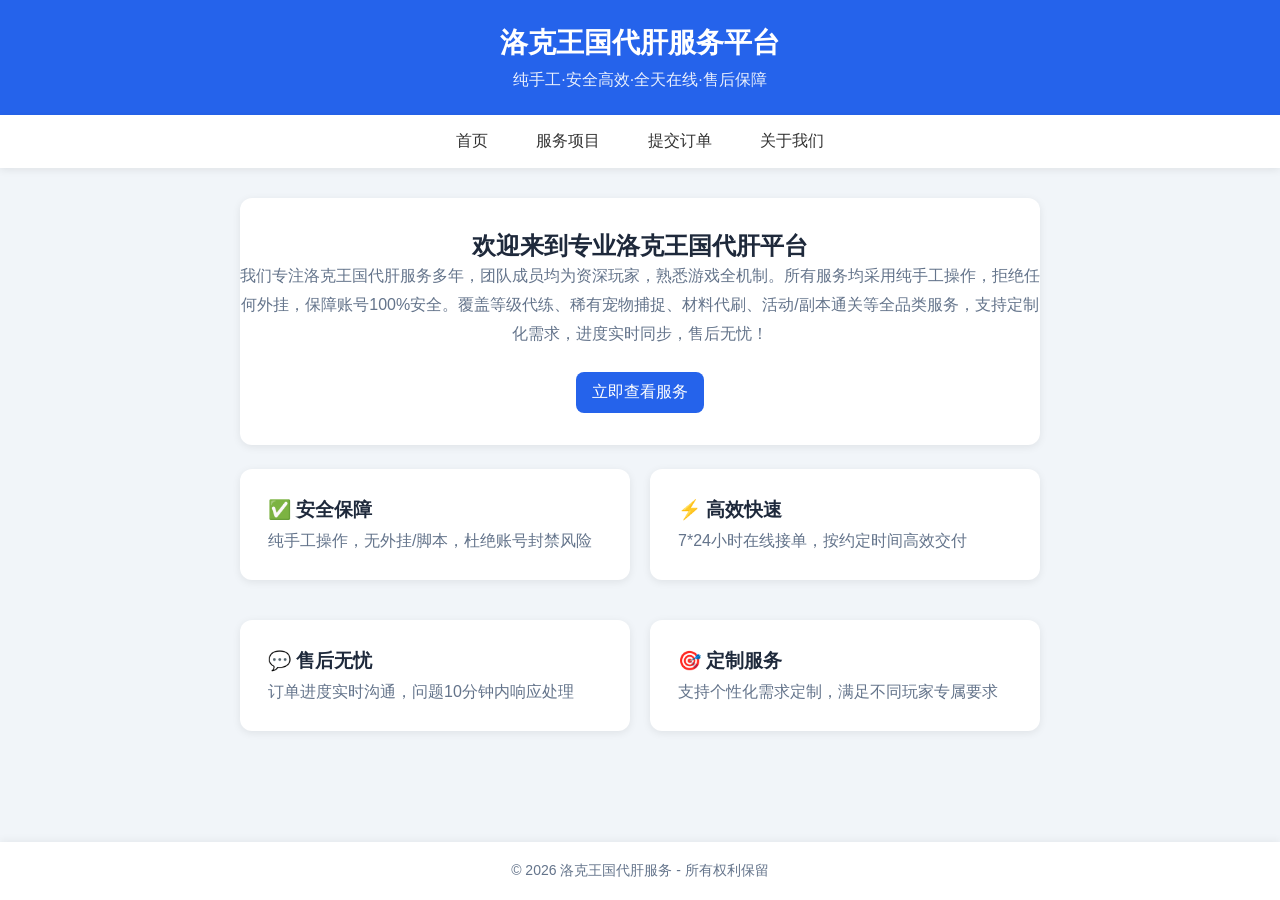
<file: index.html>
<!DOCTYPE html>
<html lang="zh-CN">
<head>
  <meta charset="UTF-8">
  <meta name="viewport" content="width=device-width, initial-scale=1.0">
  <title>洛克王国代肝服务 - 专业安全高效</title>
  <link rel="stylesheet" href="common.css"> <!-- 引入公共样式 -->
  <style>
    /* 首页专属样式 */
    .hero {
      text-align: center;
      padding: 2rem 0;
      margin-bottom: 1.5rem;
    }
    .hero p {
      line-height: 1.8;
      max-width: 800px;
      margin: 0 auto 1.5rem;
      color: var(--gray);
    }
  </style>
</head>
<body>
  <div class="header">
    <h1>洛克王国代肝服务平台</h1>
    <p>纯手工·安全高效·全天在线·售后保障</p>
  </div>

  <div class="nav">
    <ul>
      <li><a href="index.html">首页</a></li>
      <li><a href="service.html">服务项目</a></li>
      <li><a href="order.html">提交订单</a></li>
      <li><a href="about.html">关于我们</a></li>
    </ul>
  </div>

  <div class="container">
    <div class="card hero">
      <h2>欢迎来到专业洛克王国代肝平台</h2>
      <p>我们专注洛克王国代肝服务多年，团队成员均为资深玩家，熟悉游戏全机制。所有服务均采用纯手工操作，拒绝任何外挂，保障账号100%安全。覆盖等级代练、稀有宠物捕捉、材料代刷、活动/副本通关等全品类服务，支持定制化需求，进度实时同步，售后无忧！</p>
      <button class="btn" onclick="location.href='service.html'">立即查看服务</button>
    </div>

    <div class="grid">
      <div class="card">
        <h3>✅ 安全保障</h3>
        <p style="margin-top: 0.5rem; color: var(--gray);">纯手工操作，无外挂/脚本，杜绝账号封禁风险</p>
      </div>
      <div class="card">
        <h3>⚡ 高效快速</h3>
        <p style="margin-top: 0.5rem; color: var(--gray);">7*24小时在线接单，按约定时间高效交付</p>
      </div>
      <div class="card">
        <h3>💬 售后无忧</h3>
        <p style="margin-top: 0.5rem; color: var(--gray);">订单进度实时沟通，问题10分钟内响应处理</p>
      </div>
      <div class="card">
        <h3>🎯 定制服务</h3>
        <p style="margin-top: 0.5rem; color: var(--gray);">支持个性化需求定制，满足不同玩家专属要求</p>
      </div>
    </div>
  </div>

  <div class="footer">
    © 2026 洛克王国代肝服务 - 所有权利保留
    <!-- 需修改：年份/版权信息可根据实际调整 -->
  </div>
</body>
</html>
</file>
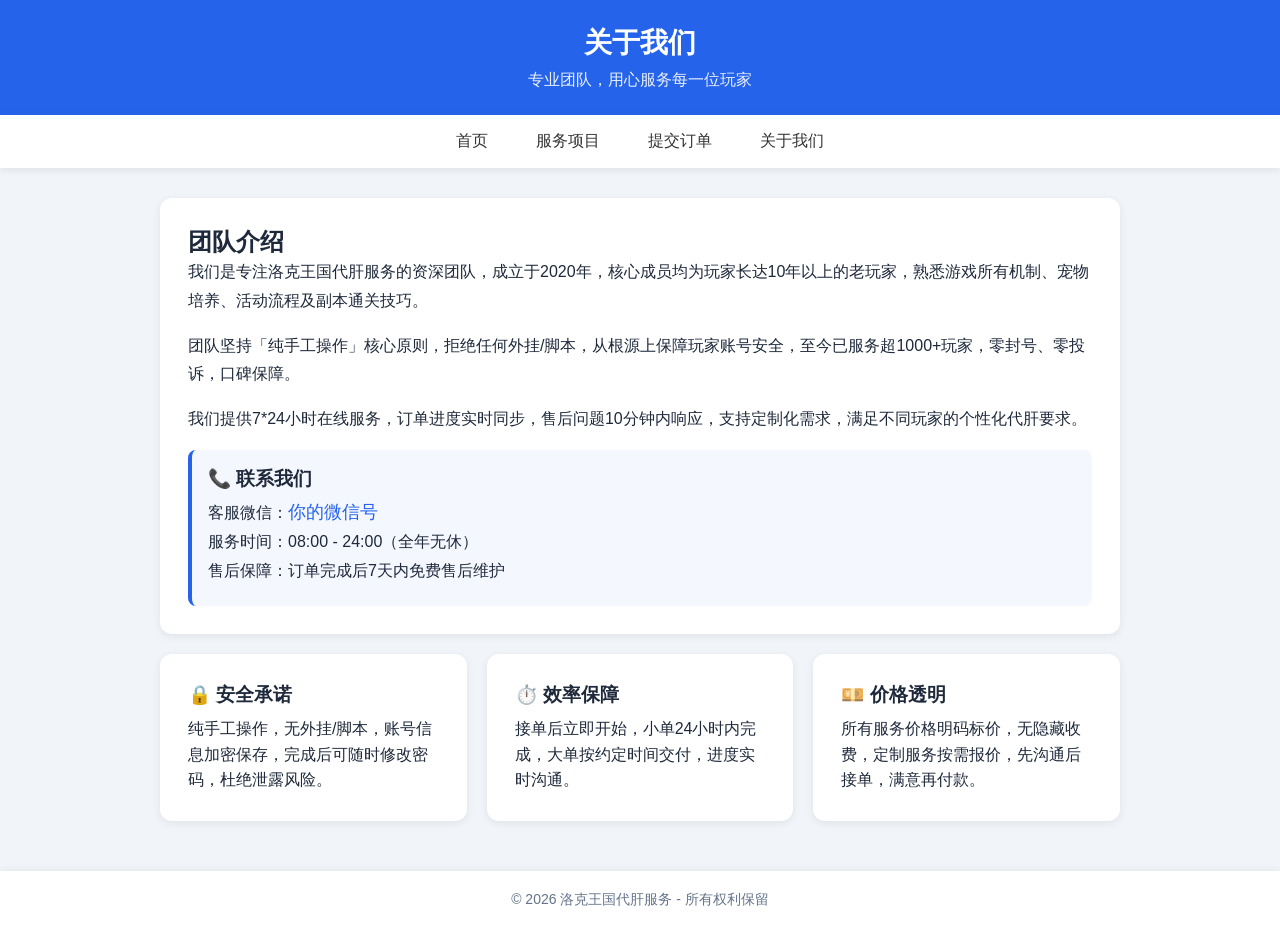
<file: about.html>
<!DOCTYPE html>
<html lang="zh-CN">
<head>
  <meta charset="UTF-8">
  <meta name="viewport" content="width=device-width, initial-scale=1.0">
  <title>关于我们 - 洛克王国代肝</title>
  <link rel="stylesheet" href="common.css"> <!-- 引入公共样式 -->
  <style>
    /* 关于我们专属样式 */
    .contact-card {
      background: rgba(37, 99, 235, 0.05);
      border-left: 4px solid var(--primary);
      padding: 1rem;
      margin-top: 1rem;
      border-radius: 0.5rem;
    }
    .contact-card p {
      margin: 0.5rem 0;
      font-weight: 500;
    }
    .contact-card .highlight {
      color: var(--primary);
      font-size: 1.1rem;
    }
  </style>
</head>
<body>
  <div class="header">
    <h1>关于我们</h1>
    <p>专业团队，用心服务每一位玩家</p>
  </div>

  <div class="nav">
    <ul>
      <li><a href="index.html">首页</a></li>
      <li><a href="service.html">服务项目</a></li>
      <li><a href="order.html">提交订单</a></li>
      <li><a href="about.html">关于我们</a></li>
    </ul>
  </div>

  <div class="container">
    <div class="card">
      <h2>团队介绍</h2>
      <p style="line-height: 1.8; margin-bottom: 1rem;">
        我们是专注洛克王国代肝服务的资深团队，成立于2020年，核心成员均为玩家长达10年以上的老玩家，熟悉游戏所有机制、宠物培养、活动流程及副本通关技巧。
      </p>
      <p style="line-height: 1.8; margin-bottom: 1rem;">
        团队坚持「纯手工操作」核心原则，拒绝任何外挂/脚本，从根源上保障玩家账号安全，至今已服务超1000+玩家，零封号、零投诉，口碑保障。
      </p>
      <p style="line-height: 1.8;">
        我们提供7*24小时在线服务，订单进度实时同步，售后问题10分钟内响应，支持定制化需求，满足不同玩家的个性化代肝要求。
      </p>

      <div class="contact-card">
        <h3>📞 联系我们</h3>
        <p>客服微信：<span class="highlight">你的微信号</span></p> <!-- 需修改：替换为实际客服微信号 -->
        <p>服务时间：08:00 - 24:00（全年无休）</p>
        <p>售后保障：订单完成后7天内免费售后维护</p>
      </div>
    </div>

    <div class="grid">
      <div class="card">
        <h3>🔒 安全承诺</h3>
        <p style="margin-top: 0.5rem; line-height: 1.6;">
          纯手工操作，无外挂/脚本，账号信息加密保存，完成后可随时修改密码，杜绝泄露风险。
        </p>
      </div>
      <div class="card">
        <h3>⏱️ 效率保障</h3>
        <p style="margin-top: 0.5rem; line-height: 1.6;">
          接单后立即开始，小单24小时内完成，大单按约定时间交付，进度实时沟通。
        </p>
      </div>
      <div class="card">
        <h3>💴 价格透明</h3>
        <p style="margin-top: 0.5rem; line-height: 1.6;">
          所有服务价格明码标价，无隐藏收费，定制服务按需报价，先沟通后接单，满意再付款。
        </p>
      </div>
    </div>
  </div>

  <div class="footer">
    © 2026 洛克王国代肝服务 - 所有权利保留
    <!-- 需修改：年份/版权信息可根据实际调整 -->
  </div>
</body>
</html>
</file>
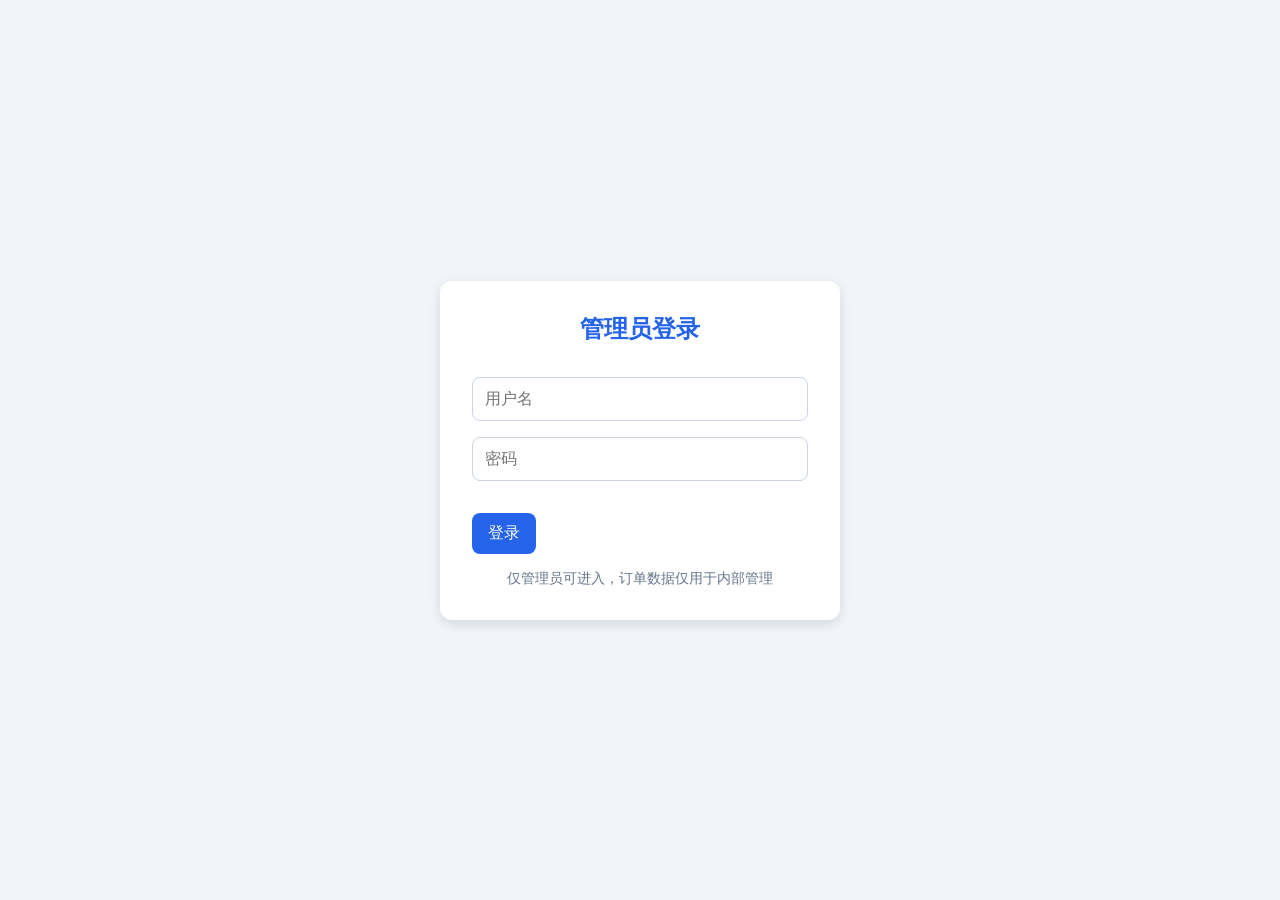
<file: admin-login.html>
<!DOCTYPE html>
<html lang="zh-CN">
<head>
  <meta charset="UTF-8">
  <meta name="viewport" content="width=device-width, initial-scale=1.0">
  <title>管理员登录</title>
  <link rel="stylesheet" href="common.css"> <!-- 引入公共样式 -->
  <style>
    /* 登录页专属样式 */
    .login-container {
      display: flex;
      align-items: center;
      justify-content: center;
      min-height: 100vh;
      padding: 1rem;
    }
    .login-card {
      background: var(--white);
      padding: 2rem;
      border-radius: 0.75rem;
      box-shadow: var(--shadow-hover);
      width: 100%;
      max-width: 400px;
    }
    .login-card h2 {
      text-align: center;
      margin-bottom: 1.5rem;
      color: var(--primary);
    }
    .tip {
      text-align: center;
      margin-top: 1rem;
      color: var(--gray);
      font-size: 0.875rem;
    }
  </style>
</head>
<body>
  <div class="login-container">
    <div class="login-card">
      <h2>管理员登录</h2>
      <input type="text" id="adminUser" placeholder="用户名" required>
      <input type="password" id="adminPwd" placeholder="密码" required>
      <button class="btn" onclick="adminLogin()" style="margin-top: 1.5rem;">登录</button>
      <p class="tip">仅管理员可进入，订单数据仅用于内部管理</p>
    </div>
  </div>

  <script>
    function adminLogin() {
      const user = document.getElementById("adminUser").value;
      const pwd = document.getElementById("adminPwd").value;

      // 需修改：替换为自己的管理员账号密码（建议复杂密码，不要用默认）
      const ADMIN_USER = "admin";
      const ADMIN_PWD = "admin123";
      const FORMBOLD_URL = "https://formbold.com/dashboard"; // 需确认FormBold后台地址

      if (user === ADMIN_USER && pwd === ADMIN_PWD) {
        alert("登录成功！即将跳转到订单后台");
        window.open(FORMBOLD_URL, "_blank");
      } else {
        alert("用户名或密码错误，请重试");
        document.getElementById("adminPwd").value = ""; // 清空密码框
      }
    }
  </script>
</body>
</html>
</file>
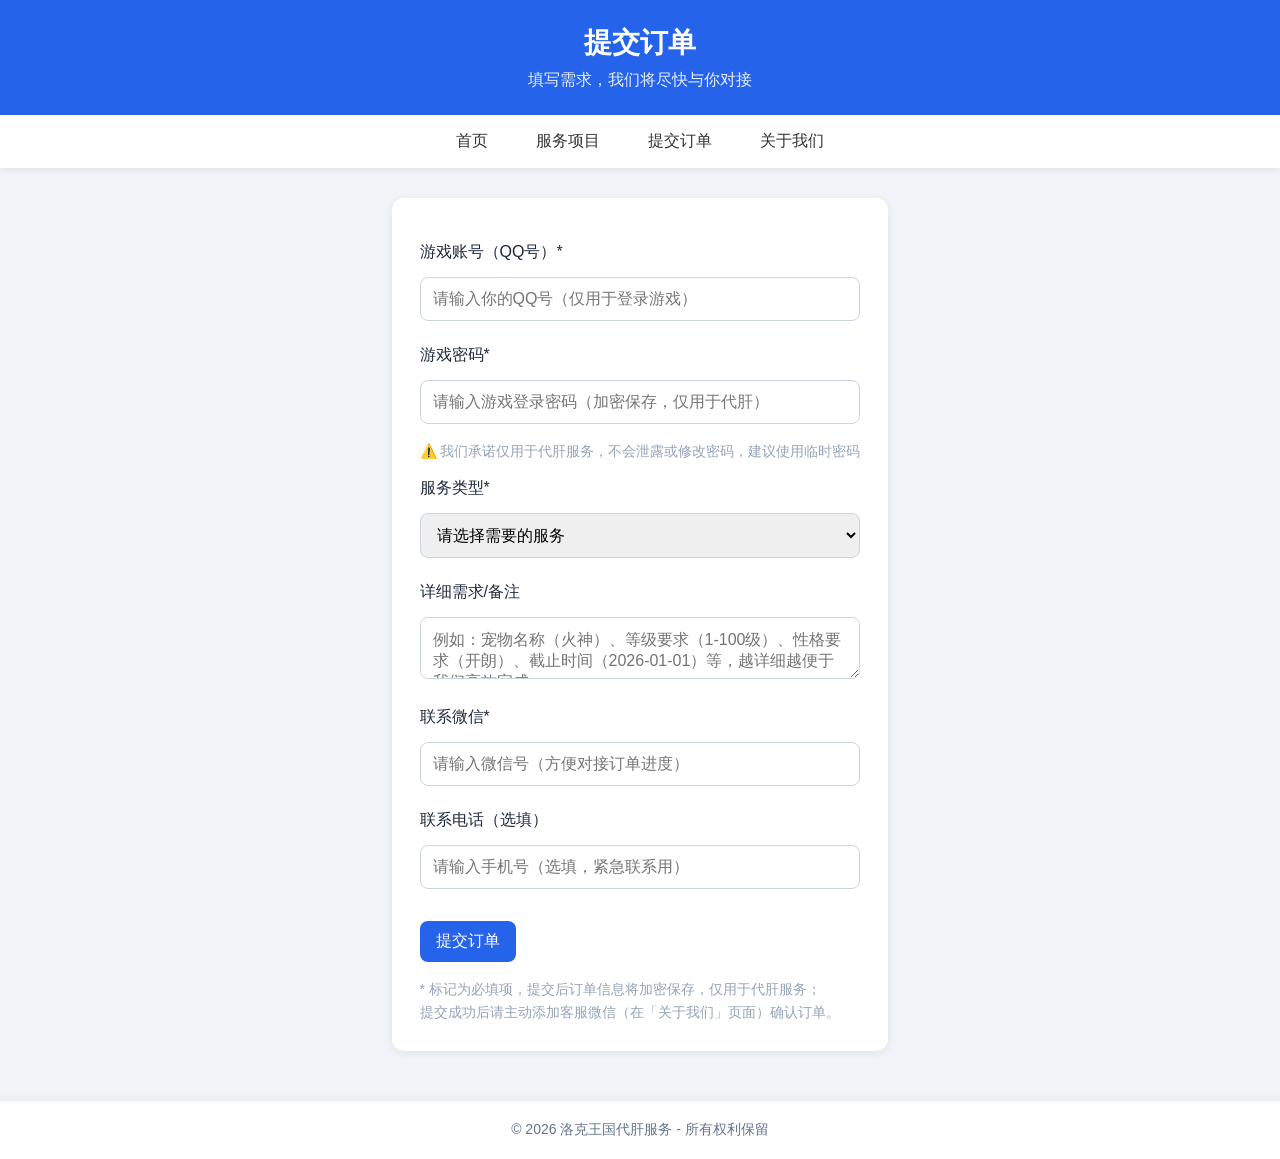
<file: order.html>
<!DOCTYPE html>
<html lang="zh-CN">
<head>
  <meta charset="UTF-8">
  <meta name="viewport" content="width=device-width, initial-scale=1.0">
  <title>提交订单 - 洛克王国代肝</title>
  <link rel="stylesheet" href="common.css"> <!-- 引入公共样式 -->
  <style>
    /* 订单页专属样式 */
    .form-tip {
      color: var(--gray-light);
      font-size: 0.875rem;
      margin-top: 0.5rem;
      line-height: 1.6;
    }
    .success-tip {
      color: #16a34a;
      text-align: center;
      margin-top: 1rem;
      display: none;
    }
  </style>
</head>
<body>
  <div class="header">
    <h1>提交订单</h1>
    <p>填写需求，我们将尽快与你对接</p>
  </div>

  <div class="nav">
    <ul>
      <li><a href="index.html">首页</a></li>
      <li><a href="service.html">服务项目</a></li>
      <li><a href="order.html">提交订单</a></li>
      <li><a href="about.html">关于我们</a></li>
    </ul>
  </div>

  <div class="container">
    <div class="card">
      <form id="orderForm" action="https://formbold.com/s/你的表单ID" method="POST" onsubmit="return validateForm()">
        <!-- 需修改：替换为自己的FormBold表单ID（https://formbold.com/ 创建表单后获取） -->

        <label for="qq">游戏账号（QQ号）*</label>
        <input type="text" name="qq" id="qq" required placeholder="请输入你的QQ号（仅用于登录游戏）" pattern="\d{5,13}" title="QQ号为5-13位数字">

        <label for="pwd">游戏密码*</label>
        <input type="password" name="pwd" id="pwd" required placeholder="请输入游戏登录密码（加密保存，仅用于代肝）">
        <p class="form-tip">⚠️ 我们承诺仅用于代肝服务，不会泄露或修改密码，建议使用临时密码</p>

        <label for="type">服务类型*</label>
        <select name="type" id="type" required>
          <option value="">请选择需要的服务</option>
          <option value="等级代练">等级代练</option>
          <option value="稀有宠物捕捉">稀有宠物捕捉</option>
          <option value="材料代肝">材料代肝</option>
          <option value="活动/副本通关">活动/副本通关</option>
          <option value="定制化服务">定制化服务</option>
        </select>

        <label for="note">详细需求/备注</label>
        <textarea name="note" id="note" placeholder="例如：宠物名称（火神）、等级要求（1-100级）、性格要求（开朗）、截止时间（2026-01-01）等，越详细越便于我们高效完成"></textarea>

        <label for="wx">联系微信*</label>
        <input type="text" name="wx" id="wx" required placeholder="请输入微信号（方便对接订单进度）">

        <label for="phone">联系电话（选填）</label>
        <input type="text" name="phone" id="phone" placeholder="请输入手机号（选填，紧急联系用）" pattern="\d{11}" title="手机号为11位数字">

        <button type="submit" class="btn" style="margin-top: 1.5rem;">提交订单</button>
        <p class="success-tip" id="successTip">✅ 订单提交成功！我们将在10分钟内通过微信联系你，请保持畅通</p>
      </form>
      <p class="form-tip" style="margin-top: 1rem;">
        * 标记为必填项，提交后订单信息将加密保存，仅用于代肝服务；<br>
        提交成功后请主动添加客服微信（在「关于我们」页面）确认订单。
      </p>
    </div>
  </div>

  <div class="footer">
    © 2026 洛克王国代肝服务 - 所有权利保留
    <!-- 需修改：年份/版权信息可根据实际调整 -->
  </div>

  <script>
    // 从URL自动填充服务类型
    window.onload = function() {
      const url = new URL(window.location.href);
      const type = url.searchParams.get("type");
      if (type) {
        document.getElementById("type").value = type;
      }
    };

    // 表单验证
    function validateForm() {
      const qq = document.getElementById("qq").value;
      const wx = document.getElementById("wx").value;
      const pwd = document.getElementById("pwd").value;

      // QQ号验证
      if (!/^\d{5,13}$/.test(qq)) {
        alert("请输入有效的QQ号（5-13位数字）");
        return false;
      }

      // 密码不能为空
      if (pwd.trim() === "") {
        alert("请输入游戏密码");
        return false;
      }

      // 微信号验证（简单判断）
      if (wx.trim() === "") {
        alert("请输入微信号，方便我们对接");
        return false;
      }

      // 提交成功提示
      setTimeout(() => {
        document.getElementById("successTip").style.display = "block";
        document.getElementById("orderForm").reset();
      }, 500);

      return true; // 允许提交到FormBold
    }
  </script>
</body>
</html>
</file>
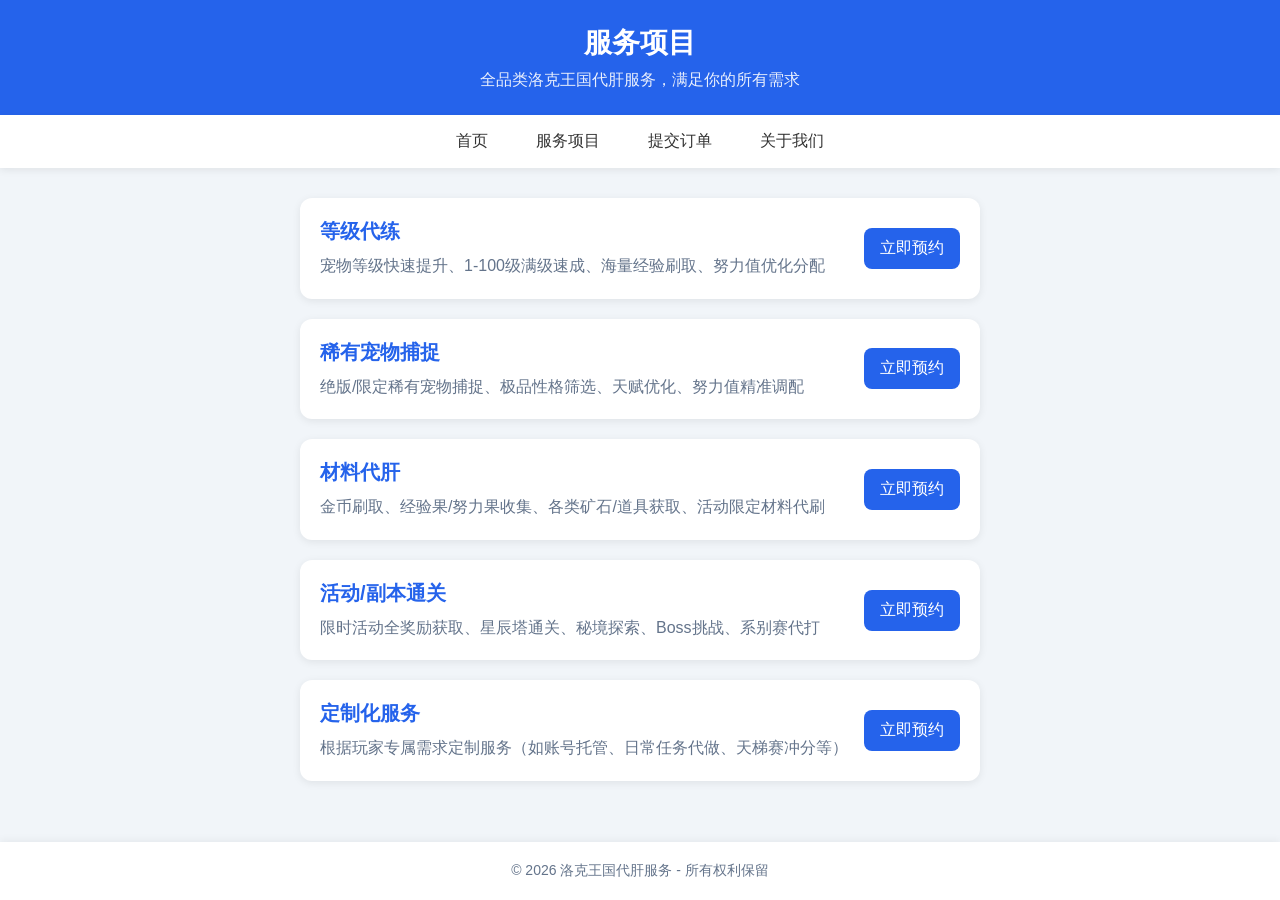
<file: service.html>
<!DOCTYPE html>
<html lang="zh-CN">
<head>
  <meta charset="UTF-8">
  <meta name="viewport" content="width=device-width, initial-scale=1.0">
  <title>服务项目 - 洛克王国代肝</title>
  <link rel="stylesheet" href="common.css"> <!-- 引入公共样式 -->
  <style>
    /* 服务项专属样式 */
    .service-item {
      display: flex;
      justify-content: space-between;
      align-items: center;
      flex-wrap: wrap; /* 小屏自动换行 */
      gap: 1rem;
      padding: 1.25rem;
    }
    .service-item .info {
      flex: 1;
      min-width: 250px; /* 小屏最小宽度 */
    }
    .service-item h3 {
      font-size: 1.25rem;
      margin-bottom: 0.5rem;
      color: var(--primary);
    }
    .service-item p {
      color: var(--gray);
      line-height: 1.6;
    }
    .service-item .btn {
      white-space: nowrap; /* 按钮文字不换行 */
    }
  </style>
</head>
<body>
  <div class="header">
    <h1>服务项目</h1>
    <p>全品类洛克王国代肝服务，满足你的所有需求</p>
  </div>

  <div class="nav">
    <ul>
      <li><a href="index.html">首页</a></li>
      <li><a href="service.html">服务项目</a></li>
      <li><a href="order.html">提交订单</a></li>
      <li><a href="about.html">关于我们</a></li>
    </ul>
  </div>

  <div class="container">
    <!-- 等级代练 -->
    <div class="card service-item">
      <div class="info">
        <h3>等级代练</h3>
        <p>宠物等级快速提升、1-100级满级速成、海量经验刷取、努力值优化分配</p>
      </div>
      <button class="btn" onclick="location.href='order.html?type=等级代练'">立即预约</button>
    </div>

    <!-- 稀有宠物捕捉 -->
    <div class="card service-item">
      <div class="info">
        <h3>稀有宠物捕捉</h3>
        <p>绝版/限定稀有宠物捕捉、极品性格筛选、天赋优化、努力值精准调配</p>
      </div>
      <button class="btn" onclick="location.href='order.html?type=稀有宠物捕捉'">立即预约</button>
    </div>

    <!-- 材料代肝 -->
    <div class="card service-item">
      <div class="info">
        <h3>材料代肝</h3>
        <p>金币刷取、经验果/努力果收集、各类矿石/道具获取、活动限定材料代刷</p>
      </div>
      <button class="btn" onclick="location.href='order.html?type=材料代肝'">立即预约</button>
    </div>

    <!-- 活动/副本通关 -->
    <div class="card service-item">
      <div class="info">
        <h3>活动/副本通关</h3>
        <p>限时活动全奖励获取、星辰塔通关、秘境探索、Boss挑战、系别赛代打</p>
      </div>
      <button class="btn" onclick="location.href='order.html?type=活动/副本通关'">立即预约</button>
    </div>

    <!-- 可新增：定制服务 -->
    <div class="card service-item">
      <div class="info">
        <h3>定制化服务</h3>
        <p>根据玩家专属需求定制服务（如账号托管、日常任务代做、天梯赛冲分等）</p>
      </div>
      <button class="btn" onclick="location.href='order.html?type=定制化服务'">立即预约</button>
    </div>
  </div>

  <div class="footer">
    © 2026 洛克王国代肝服务 - 所有权利保留
    <!-- 需修改：年份/版权信息可根据实际调整 -->
  </div>
</body>
</html>
</file>
<file: common.css>
/* common.css - 所有页面共用样式 */
* {
  margin: 0;
  padding: 0;
  box-sizing: border-box;
  font-family: "Microsoft YaHei", "PingFang SC", sans-serif;
  transition: all 0.2s ease; /* 统一过渡动画 */
}

:root {
  --primary: #2563eb; /* 主色调 */
  --primary-light: #3b82f6; /* 主色调高亮 */
  --light: #f8fafc;
  --gray: #64748b;
  --gray-light: #94a3b8;
  --white: #ffffff;
  --bg: #f1f5f9;
  --shadow: 0 2px 8px rgba(0, 0, 0, 0.08);
  --shadow-hover: 0 4px 12px rgba(0, 0, 0, 0.12);
}

body {
  background: var(--bg);
  color: #1e293b;
  min-height: 100vh;
  display: flex;
  flex-direction: column;
}

/* 头部样式 */
.header {
  background: var(--primary);
  color: var(--white);
  padding: 1.5rem 0;
  text-align: center;
}

.header h1 {
  font-size: clamp(1.5rem, 4vw, 1.75rem); /* 响应式字体 */
  margin-bottom: 0.5rem;
}

.header p {
  font-size: clamp(0.875rem, 2vw, 1rem);
  opacity: 0.9;
}

/* 导航样式 */
.nav {
  background: var(--white);
  box-shadow: var(--shadow);
  position: sticky;
  top: 0;
  z-index: 999;
}

.nav ul {
  display: flex;
  justify-content: center;
  list-style: none;
  flex-wrap: wrap; /* 小屏自动换行 */
  padding: 0 0.5rem;
}

.nav a {
  display: block;
  padding: 1rem 1.5rem;
  text-decoration: none;
  color: #333;
  font-weight: 500;
  font-size: clamp(0.875rem, 2vw, 1rem);
}

.nav a:hover {
  color: var(--primary);
  background-color: rgba(37, 99, 235, 0.05);
}

/* 容器样式 */
.container {
  max-width: 1000px;
  margin: 1.875rem auto;
  padding: 0 1.25rem;
  flex: 1; /* 撑满剩余高度，页脚固定底部 */
}

/* 卡片样式 */
.card {
  background: var(--white);
  border-radius: 0.75rem;
  padding: 1.75rem;
  margin-bottom: 1.25rem;
  box-shadow: var(--shadow);
}

.card:hover {
  box-shadow: var(--shadow-hover);
}

/* 按钮样式 */
.btn {
  background: var(--primary);
  color: var(--white);
  border: none;
  padding: 0.625rem 1rem;
  border-radius: 0.5rem;
  cursor: pointer;
  font-size: clamp(0.875rem, 2vw, 1rem);
  font-weight: 500;
}

.btn:hover {
  background: var(--primary-light);
  transform: translateY(-2px);
}

/* 表单样式 */
input,
select,
textarea {
  width: 100%;
  padding: 0.75rem;
  margin: 0.5rem 0;
  border: 1px solid #cbd5e1;
  border-radius: 0.5rem;
  font-size: clamp(0.875rem, 2vw, 1rem);
  outline: none;
}

input:focus,
select:focus,
textarea:focus {
  border-color: var(--primary);
  box-shadow: 0 0 0 2px rgba(37, 99, 235, 0.1);
}

label {
  display: block;
  margin: 1rem 0 0.375rem;
  font-weight: 500;
}

/* 页脚样式 */
.footer {
  text-align: center;
  padding: 1.25rem;
  color: var(--gray);
  font-size: 0.875rem;
  margin-top: auto;
  background: var(--white);
  box-shadow: 0 -2px 8px rgba(0, 0, 0, 0.05);
}

/* 网格布局（响应式） */
.grid {
  display: grid;
  grid-template-columns: repeat(auto-fit, minmax(280px, 1fr));
  gap: 1.25rem;
  margin-top: 1.25rem;
}

/* 适配小屏手机 */
@media (max-width: 480px) {
  .nav a {
    padding: 0.75rem 1rem;
  }
  .container {
    margin: 1rem auto;
    padding: 0 0.75rem;
  }
  .card {
    padding: 1.25rem;
  }
}
</file>
